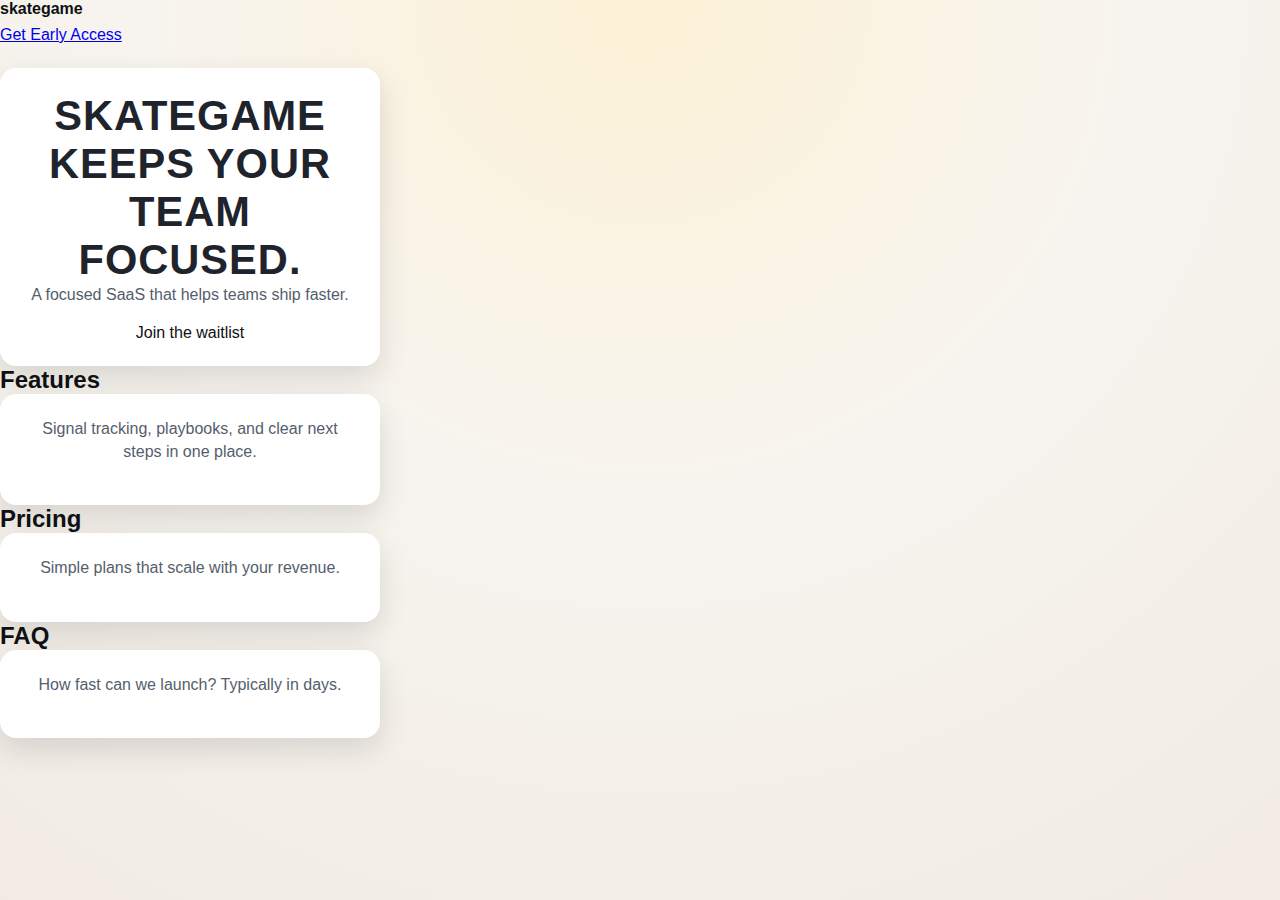
<file: index.html>
<!doctype html>
<html lang="en">
  <head>
    <meta charset="utf-8" />
    <meta name="viewport" content="width=device-width, initial-scale=1" />
    <title>skategame</title>
    <link rel="stylesheet" href="styles.css" />
  </head>
  <body>
    <main>
      <header>
        <strong>skategame</strong>
        <a class="button" href="#pricing">Get Early Access</a>
      </header>
      <section class="card">
        <h1>skategame keeps your team focused.</h1>
        <p>A focused SaaS that helps teams ship faster.</p>
        <div class="button">Join the waitlist</div>
      </section>
      <section>
        <h2>Features</h2>
        <div class="card">
          <p>Signal tracking, playbooks, and clear next steps in one place.</p>
        </div>
      </section>
      <section id="pricing">
        <h2>Pricing</h2>
        <div class="card">
          <p>Simple plans that scale with your revenue.</p>
        </div>
      </section>
      <section>
        <h2>FAQ</h2>
        <div class="card">
          <p>How fast can we launch? Typically in days.</p>
        </div>
      </section>
    </main>
  </body>
</html>
</file>
<file: styles.css>
:root {
  --ink: #0e1013;
  --ink-soft: #1f242c;
  --cream: #f7f4ef;
  --sun: #f7c849;
  --mint: #7fe1c7;
  --pink: #f96f8f;
  --panel: #ffffff;
  --shadow: rgba(10, 16, 28, 0.14);
}

* {
  box-sizing: border-box;
  margin: 0;
  padding: 0;
}

body {
  font-family: "Trebuchet MS", "Lucida Sans", "Lucida Grande", sans-serif;
  background: radial-gradient(circle at top, #fdf2d6 0%, #f7f4ef 45%, #f1ebe3 100%);
  color: var(--ink);
  min-height: 100vh;
}

.wrap {
  max-width: 1100px;
  margin: 0 auto;
  padding: 32px 20px 48px;
}

header {
  display: flex;
  flex-direction: column;
  gap: 8px;
  margin-bottom: 24px;
}

h1 {
  font-size: 2.6rem;
  letter-spacing: 1px;
  text-transform: uppercase;
  color: var(--ink-soft);
}

.sub {
  color: #5a616c;
}

.game-panel {
  position: relative;
  background: var(--panel);
  border-radius: 16px;
  box-shadow: 0 18px 40px var(--shadow);
  padding: 16px;
}

canvas {
  width: 100%;
  height: auto;
  border-radius: 12px;
  background: linear-gradient(180deg, #d9efff 0%, #ecf8ff 55%, #f7f4ef 100%);
  display: block;
}

.hud {
  display: flex;
  gap: 18px;
  margin-top: 12px;
  font-weight: 600;
  color: #2c3440;
}

.hud span {
  background: #f1f4f8;
  padding: 6px 12px;
  border-radius: 999px;
}

.overlay {
  position: absolute;
  inset: 16px;
  border-radius: 12px;
  display: grid;
  place-items: center;
  background: rgba(15, 20, 30, 0.25);
  backdrop-filter: blur(6px);
}

.overlay.hidden {
  display: none;
}

.card {
  background: #fff;
  padding: 24px 28px;
  border-radius: 16px;
  max-width: 380px;
  box-shadow: 0 12px 30px rgba(0, 0, 0, 0.12);
  text-align: center;
}

.card h2 {
  margin-bottom: 12px;
  color: var(--ink-soft);
}

.card p {
  color: #555e6c;
  margin-bottom: 18px;
  line-height: 1.4;
}

button {
  border: none;
  background: linear-gradient(135deg, var(--pink), #f7a34b);
  color: #fff;
  padding: 10px 22px;
  font-weight: 700;
  letter-spacing: 0.5px;
  border-radius: 999px;
  cursor: pointer;
  transition: transform 0.15s ease, box-shadow 0.15s ease;
  box-shadow: 0 6px 16px rgba(249, 111, 143, 0.35);
}

button:hover {
  transform: translateY(-1px) scale(1.02);
}

.controls {
  margin-top: 28px;
  display: grid;
  grid-template-columns: repeat(auto-fit, minmax(240px, 1fr));
  gap: 18px;
  background: #fff;
  padding: 18px 22px;
  border-radius: 16px;
  box-shadow: 0 16px 34px rgba(18, 23, 31, 0.12);
}

.controls strong {
  display: inline-block;
  margin-bottom: 8px;
  color: #2f3540;
}

.controls ul {
  list-style: none;
  display: grid;
  gap: 6px;
  color: #515a67;
}

.controls p {
  color: #545e6c;
  line-height: 1.45;
}

@media (max-width: 700px) {
  h1 {
    font-size: 2.1rem;
  }

  .hud {
    flex-direction: column;
    gap: 8px;
  }
}
</file>
